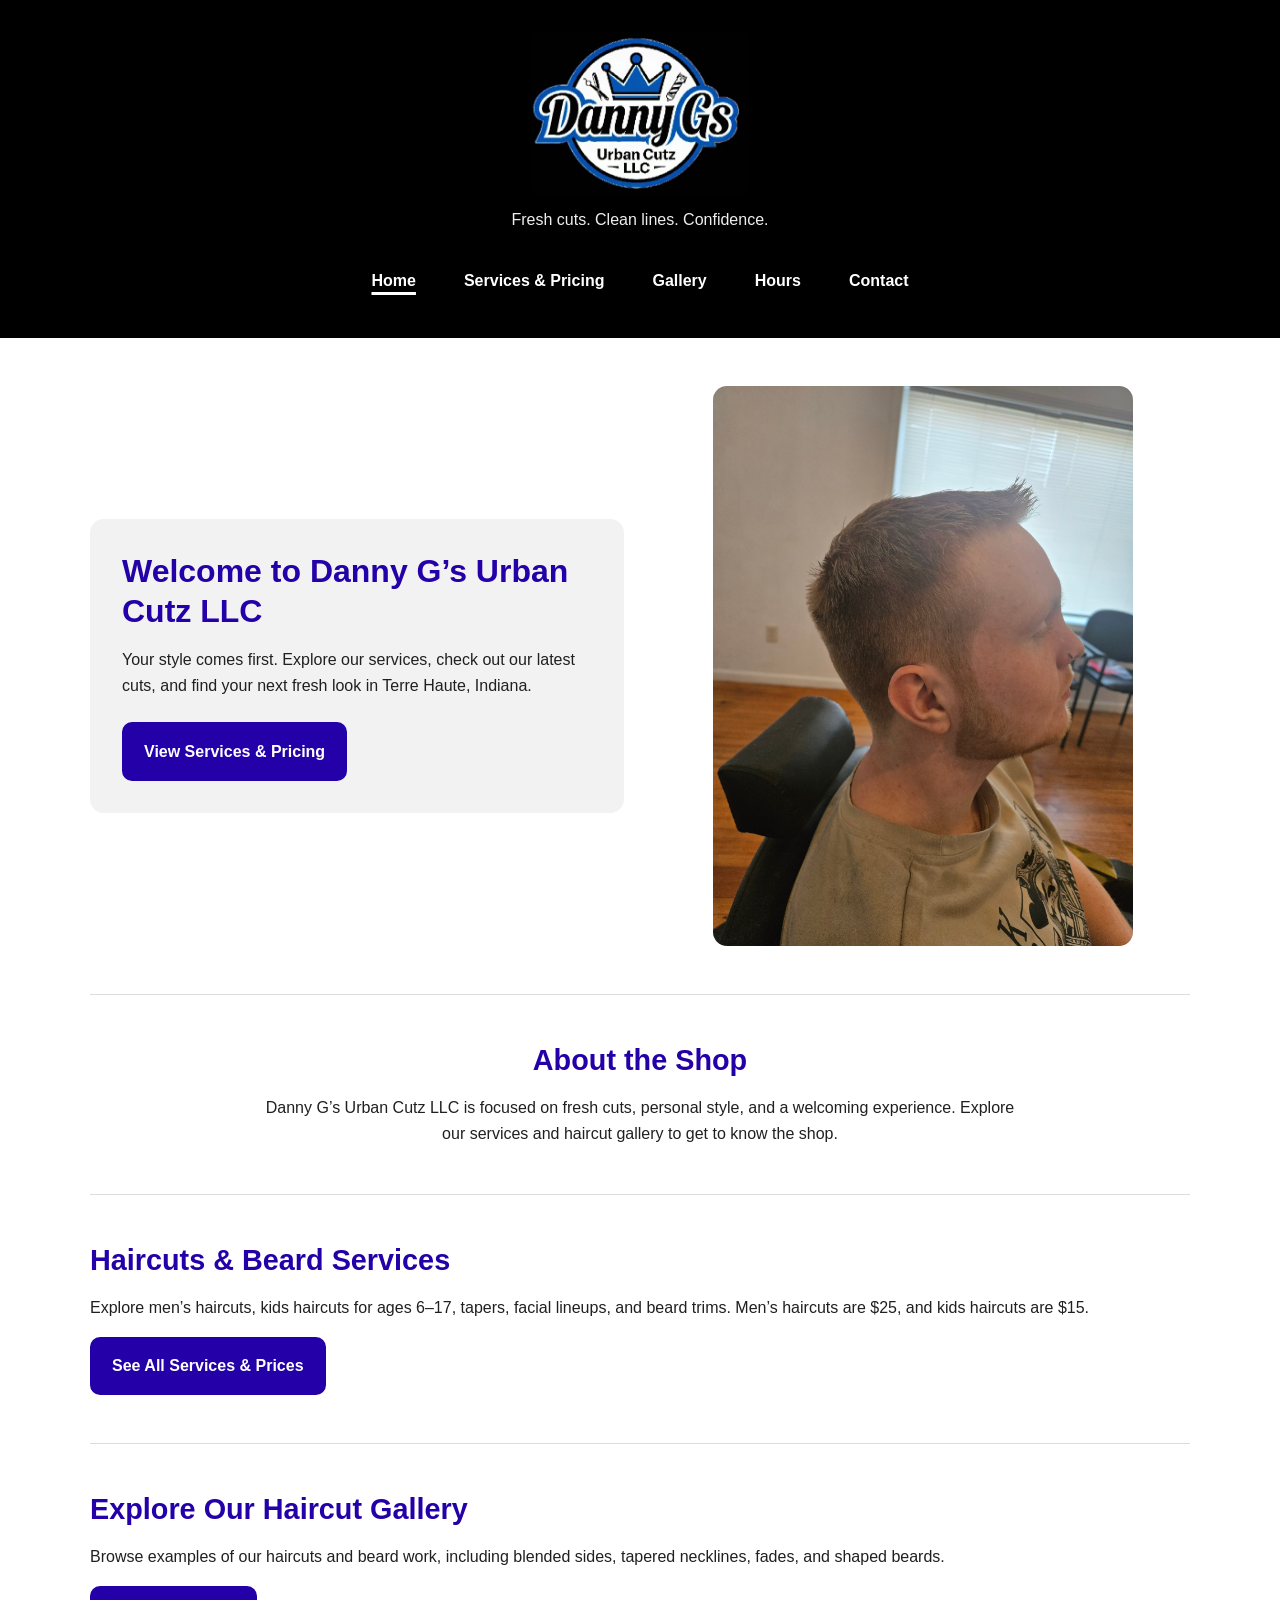
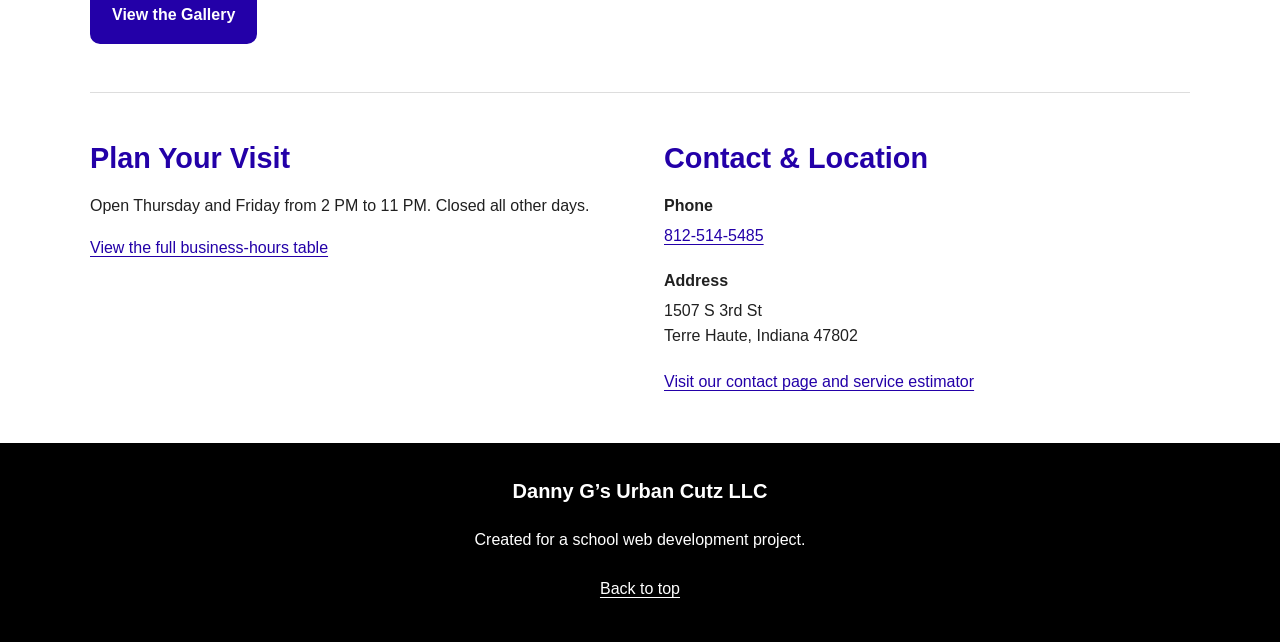
<file: index.html>
<!DOCTYPE html>
<html lang="en">
<head>
  <meta charset="UTF-8">
  <meta name="viewport" content="width=device-width, initial-scale=1.0">

  <meta
    name="description"
    content="Visit Danny G’s Urban Cutz LLC in Terre Haute, Indiana. Explore haircut and beard services, view our gallery, and find business hours and contact information."
  >

  <title>Danny G’s Urban Cutz LLC | Terre Haute Barbershop</title>

  <link rel="stylesheet" href="style.css">
</head>

<body>
  <a class="skip-link" href="#main-content">
    Skip to main content
  </a>

  <header class="site-header" id="top">
    <div class="container">
  <a class="brand-link" href="index.html">
    <img
      class="site-logo"
      src="danny-gs-barbershop-logo.jpg"
      alt="Danny G’s Urban Cutz LLC — Home"
      width="720"
      height="540"
    >
  </a>

      <p class="tagline">
        Fresh cuts. Clean lines. Confidence.
      </p>

      <nav aria-label="Main navigation">
        <ul class="nav-links">
          <li>
            <a href="index.html" aria-current="page">Home</a>
          </li>
          <li>
            <a href="services.html">Services &amp; Pricing</a>
          </li>
          <li>
            <a href="gallery.html">Gallery</a>
          </li>
          <li>
            <a href="hours.html">Hours</a>
          </li>
          <li>
            <a href="contact.html">Contact</a>
          </li>
        </ul>
      </nav>
    </div>
  </header>

  <main id="main-content" class="container" tabindex="-1">

    <section class="hero" aria-labelledby="welcome-heading">
      <div class="hero-content">
        <h1 id="welcome-heading">
          Welcome to Danny G’s Urban Cutz LLC
        </h1>

        <p>
          Your style comes first. Explore our services,
          check out our latest cuts, and find your next
          fresh look in Terre Haute, Indiana.
        </p>

        <a class="button" href="services.html">
          View Services &amp; Pricing
        </a>
      </div>

      <div class="hero-photo">
        <img
          src="terre-haute-barbershop-haircut-beard.jpg"
          alt="Side view of a short haircut with blended sides and a shaped beard"
          width="1080"
          height="1440"
        >
      </div>
    </section>

    <section class="about-section" aria-labelledby="about-heading">
      <h2 id="about-heading">About the Shop</h2>

      <p>
        Danny G’s Urban Cutz LLC is focused on fresh cuts,
        personal style, and a welcoming experience.
        Explore our services and haircut gallery to get
        to know the shop.
      </p>
    </section>

    <section aria-labelledby="services-heading">
      <h2 id="services-heading">Haircuts &amp; Beard Services</h2>

      <p>
        Explore men’s haircuts, kids haircuts for ages 6–17,
        tapers, facial lineups, and beard trims.
        Men’s haircuts are $25, and kids haircuts are $15.
      </p>

      <a class="button" href="services.html">
        See All Services &amp; Prices
      </a>
    </section>

    <section aria-labelledby="gallery-heading">
      <h2 id="gallery-heading">Explore Our Haircut Gallery</h2>

      <p>
        Browse examples of our haircuts and beard work,
        including blended sides, tapered necklines,
        fades, and shaped beards.
      </p>

      <a class="button" href="gallery.html">
        View the Gallery
      </a>
    </section>

    <div class="info-grid">
      <section aria-labelledby="hours-heading">
        <h2 id="hours-heading">Plan Your Visit</h2>

        <p>
          Open Thursday and Friday from 2 PM to 11 PM.
          Closed all other days.
        </p>

        <a href="hours.html">
          View the full business-hours table
        </a>
      </section>

      <section aria-labelledby="contact-heading">
        <h2 id="contact-heading">Contact &amp; Location</h2>

        <dl class="contact-list">
          <dt>Phone</dt>
          <dd>
            <a href="tel:+18125145485">812-514-5485</a>
          </dd>

          <dt>Address</dt>
          <dd>
            1507 S 3rd St<br>
            Terre Haute, Indiana 47802
          </dd>
        </dl>

        <a href="contact.html">
          Visit our contact page and service estimator
        </a>
      </section>
    </div>

  </main>

  <footer class="site-footer">
    <div class="container">
      <p>Danny G’s Urban Cutz LLC</p>
      <p>Created for a school web development project.</p>
      <a href="#top">Back to top</a>
    </div>
  </footer>
</body>
</html>
</file>
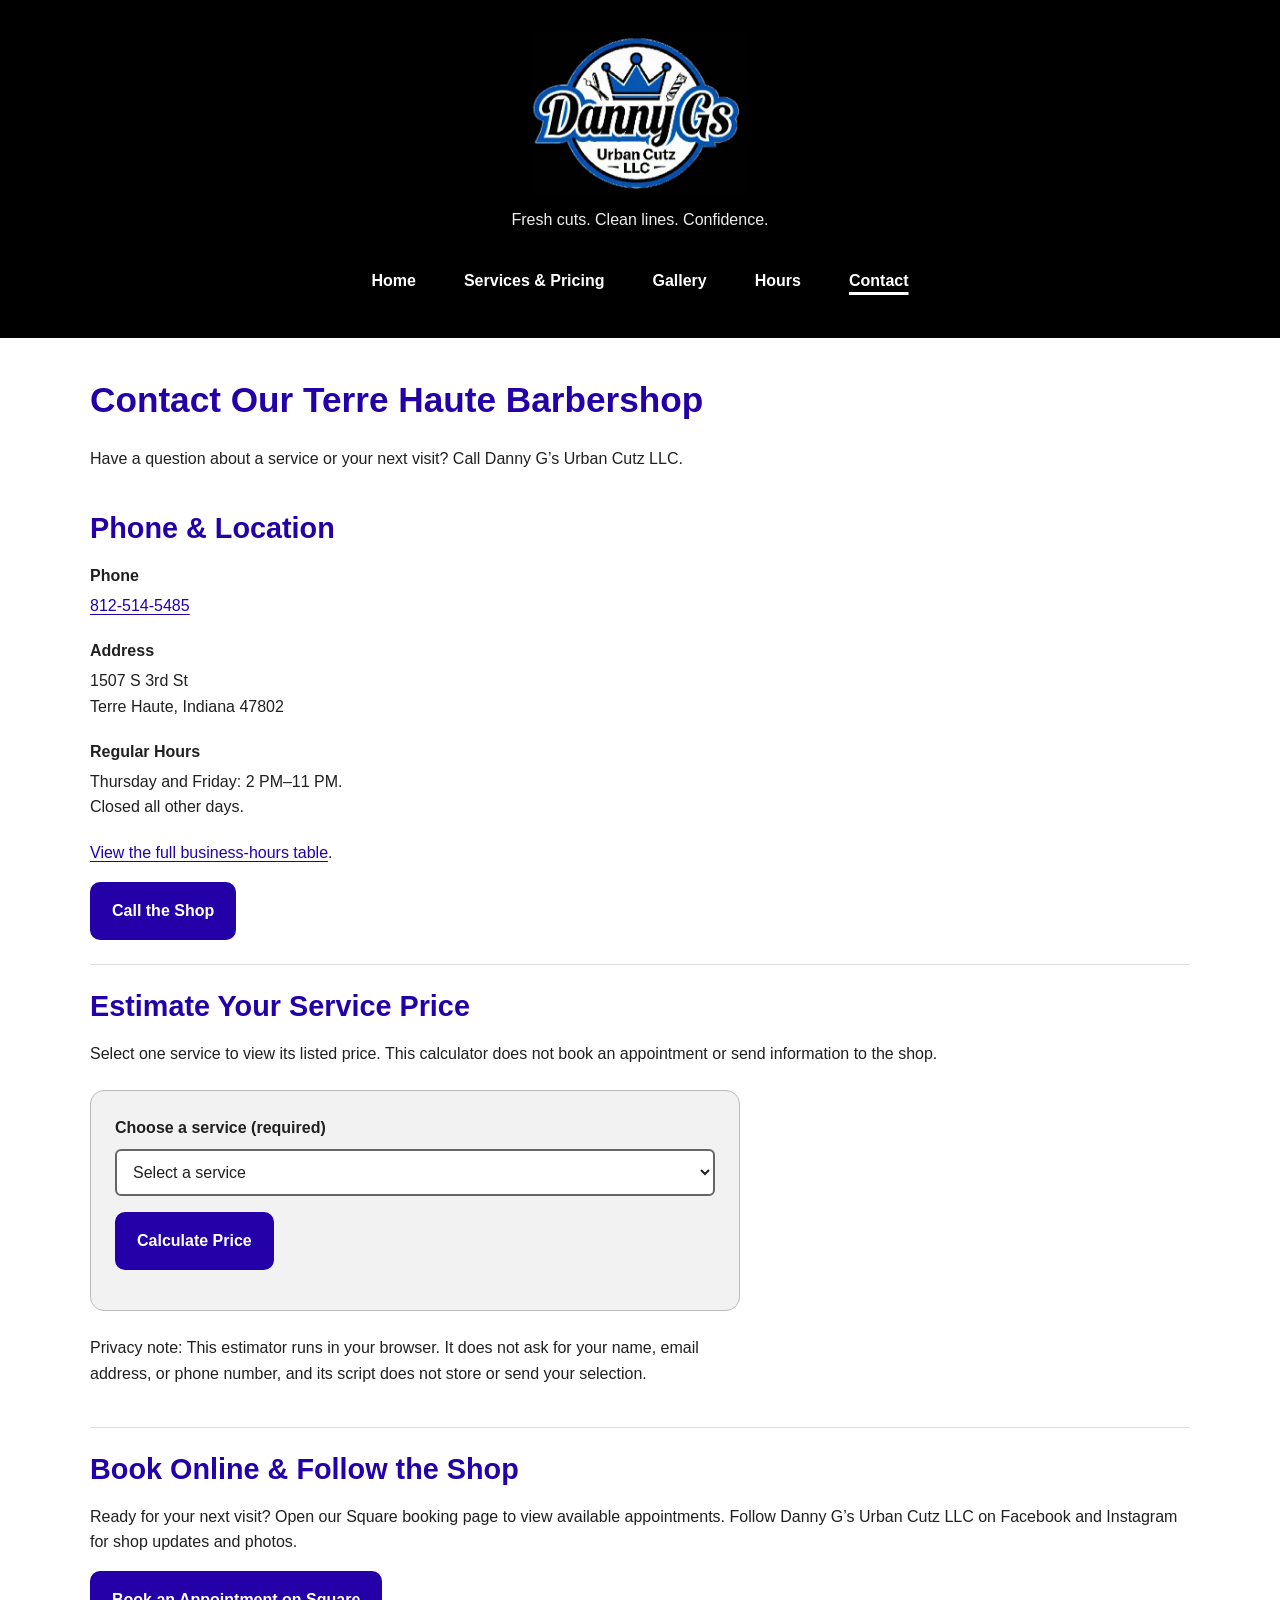
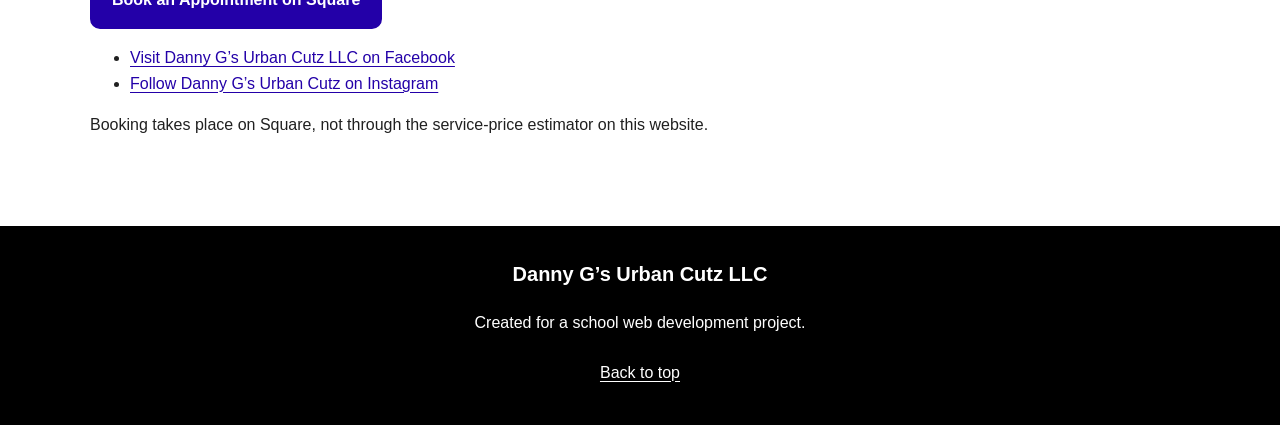
<file: contact.html>
<!DOCTYPE html>
<html lang="en">
<head>
  <meta charset="UTF-8">
  <meta name="viewport" content="width=device-width, initial-scale=1.0">

  <meta
    name="description"
    content="Contact Danny G’s Urban Cutz LLC at 812-514-5485. Find our Terre Haute location and estimate the price of a haircut or beard service."
  >

  <title>Contact &amp; Location | Danny G’s Urban Cutz LLC</title>

  <link rel="stylesheet" href="style.css">
  <script src="script.js" defer></script>
</head>

<body>
  <a class="skip-link" href="#main-content">
    Skip to main content
  </a>

  <header class="site-header" id="top">
    <div class="container">
      <a class="brand-link" href="index.html">
  <img
    class="site-logo"
    src="danny-gs-barbershop-logo.jpg"
    alt="Danny G’s Urban Cutz LLC — Home"
    width="720"
    height="540"
  >
</a>

      <p class="tagline">
        Fresh cuts. Clean lines. Confidence.
      </p>

      <nav aria-label="Main navigation">
        <ul class="nav-links">
          <li><a href="index.html">Home</a></li>
          <li>
            <a href="services.html">Services &amp; Pricing</a>
          </li>
          <li><a href="gallery.html">Gallery</a></li>
          <li><a href="hours.html">Hours</a></li>
          <li>
            <a href="contact.html" aria-current="page">Contact</a>
          </li>
        </ul>
      </nav>
    </div>
  </header>

  <main
    id="main-content"
    class="container page-content"
    tabindex="-1"
  >
    <h1>Contact Our Terre Haute Barbershop</h1>

    <p class="page-intro">
      Have a question about a service or your next visit?
      Call Danny G’s Urban Cutz LLC.
    </p>

    <section aria-labelledby="contact-heading">
      <h2 id="contact-heading">Phone &amp; Location</h2>

      <dl class="contact-list">
        <dt>Phone</dt>
        <dd>
          <a href="tel:+18125145485">812-514-5485</a>
        </dd>

        <dt>Address</dt>
        <dd>
          1507 S 3rd St<br>
          Terre Haute, Indiana 47802
        </dd>

        <dt>Regular Hours</dt>
        <dd>
          Thursday and Friday: 2 PM–11 PM.<br>
          Closed all other days.
        </dd>
      </dl>

      <p>
        <a href="hours.html">View the full business-hours table</a>.
      </p>

      <a class="button" href="tel:+18125145485">
        Call the Shop
      </a>
    </section>

    <section aria-labelledby="estimate-heading">
      <h2 id="estimate-heading">Estimate Your Service Price</h2>

      <p id="estimate-help">
        Select one service to view its listed price.
        This calculator does not book an appointment
        or send information to the shop.
      </p>

      <noscript>
        <p>
          This estimator requires JavaScript.
          You can also
          <a href="services.html">view all service prices</a>
          or call 812-514-5485.
        </p>
      </noscript>

      <form
        id="estimate-form"
        class="service-form"
        aria-describedby="estimate-help"
      >
        <label for="service">Choose a service (required)</label>

        <select
          id="service"
          name="service"
          required
          aria-describedby="service-error"
        >
          <option value="">Select a service</option>
          <option value="mens-haircut">Men’s Haircut</option>
          <option value="kids-haircut">
            Kids Haircut (ages 6–17)
          </option>
          <option value="taper">Taper</option>
          <option value="facial-lineup">Facial Lineup</option>
          <option value="beard-trim">Beard Trim</option>
        </select>

        <p id="service-error" class="field-error"></p>

        <button class="button" type="submit">
          Calculate Price
        </button>

        <p
          id="estimate-result"
          class="form-result"
          role="status"
          aria-atomic="true"
        ></p>
      </form>

      <p class="privacy-note">
        Privacy note: This estimator runs in your browser.
        It does not ask for your name, email address,
        or phone number, and its script does not store
        or send your selection.
      </p>
    </section>
    <section aria-labelledby="connect-heading">
      <h2 id="connect-heading">Book Online &amp; Follow the Shop</h2>

      <p>
        Ready for your next visit? Open our Square booking
        page to view available appointments. Follow
        Danny G’s Urban Cutz LLC on Facebook and Instagram
        for shop updates and photos.
      </p>

      <p>
        <a
          class="button"
          href="https://book.squareup.com/appointments/vdzvho76vbauix/location/L1RTPA82EG21F/services"
        >
          Book an Appointment on Square
        </a>
      </p>

      <ul>
        <li>
          <a
            href="https://www.facebook.com/profile.php?id=61588585024905"
          >
            Visit Danny G’s Urban Cutz LLC on Facebook
          </a>
        </li>

        <li>
          <a
            href="https://www.instagram.com/dannygsurbancutz?gwpx=N3ZheHJpNm80eGsx"
          >
            Follow Danny G’s Urban Cutz on Instagram
          </a>
        </li>
      </ul>

      <p>
        Booking takes place on Square, not through
        the service-price estimator on this website.
      </p>
    </section>
  </main>

  <footer class="site-footer">
    <div class="container">
      <p>Danny G’s Urban Cutz LLC</p>
      <p>Created for a school web development project.</p>
      <a href="#top">Back to top</a>
    </div>
  </footer>
</body>
</html>
</file>
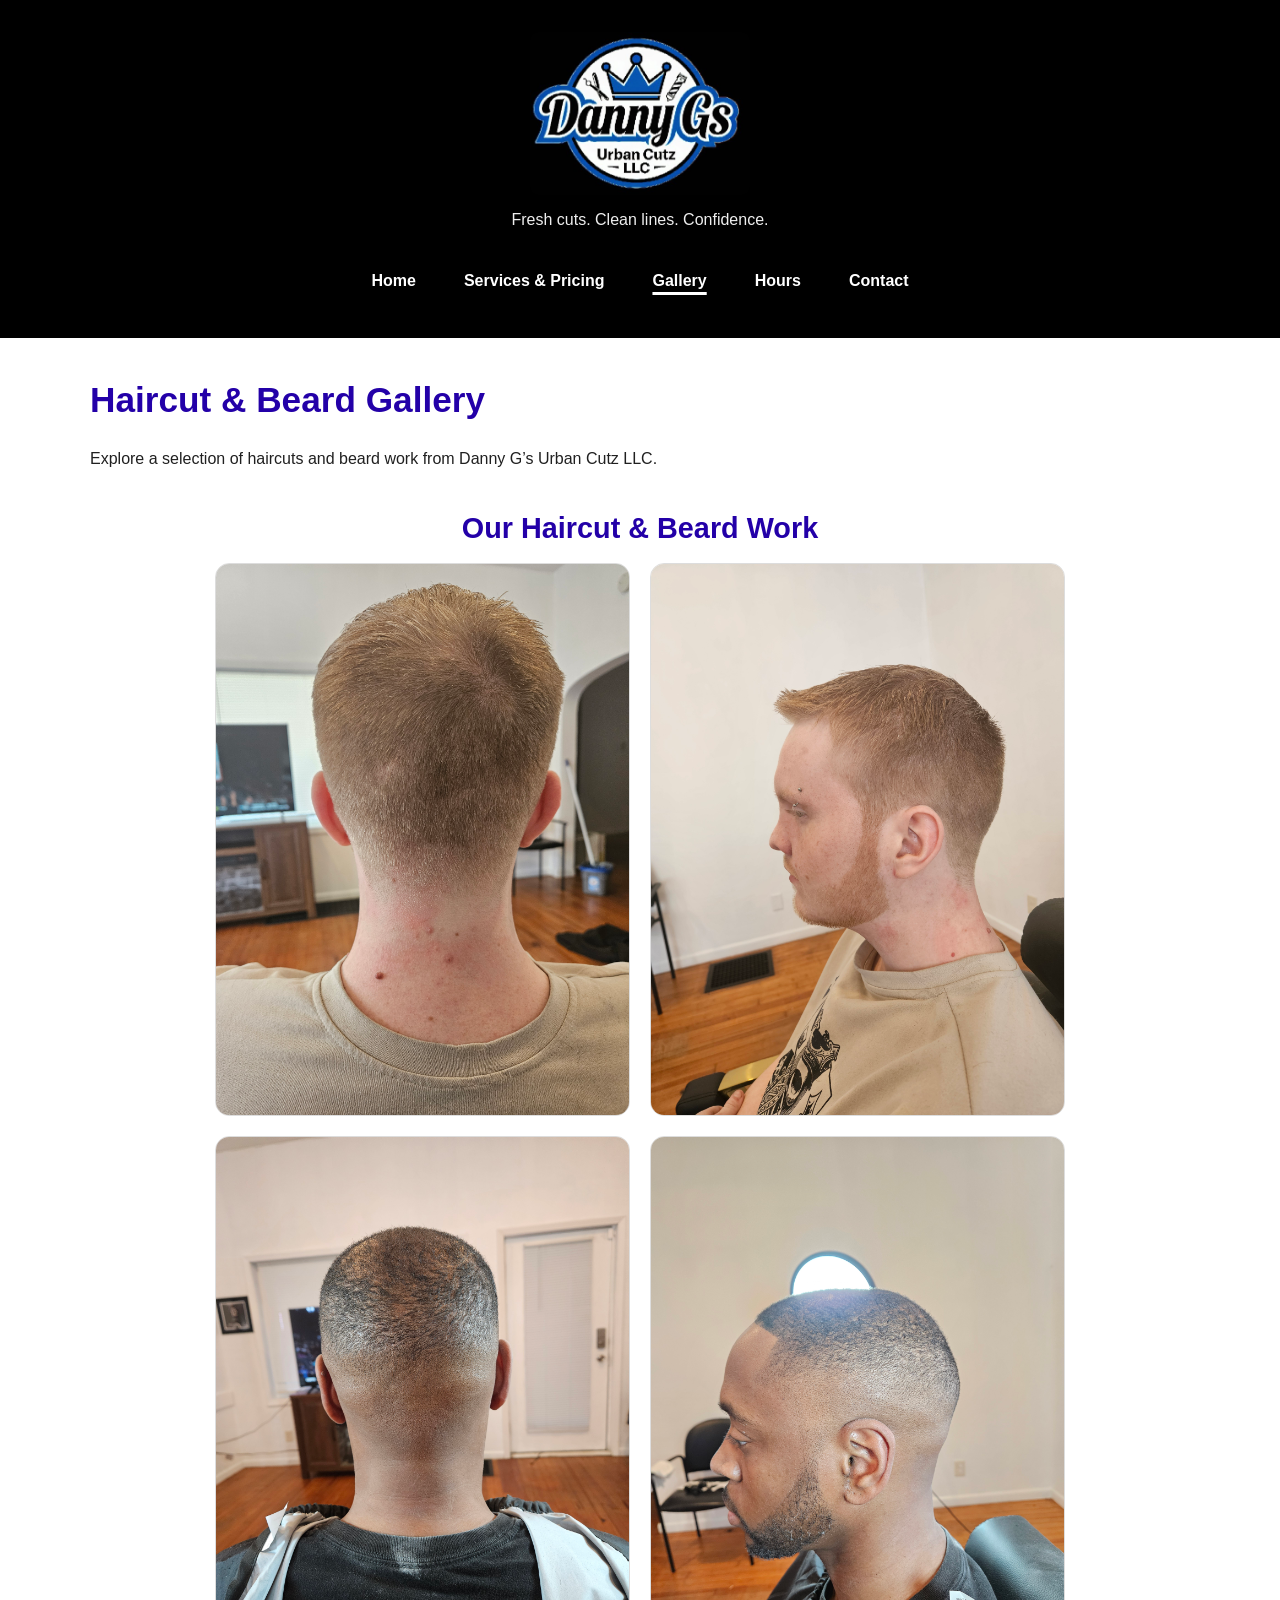
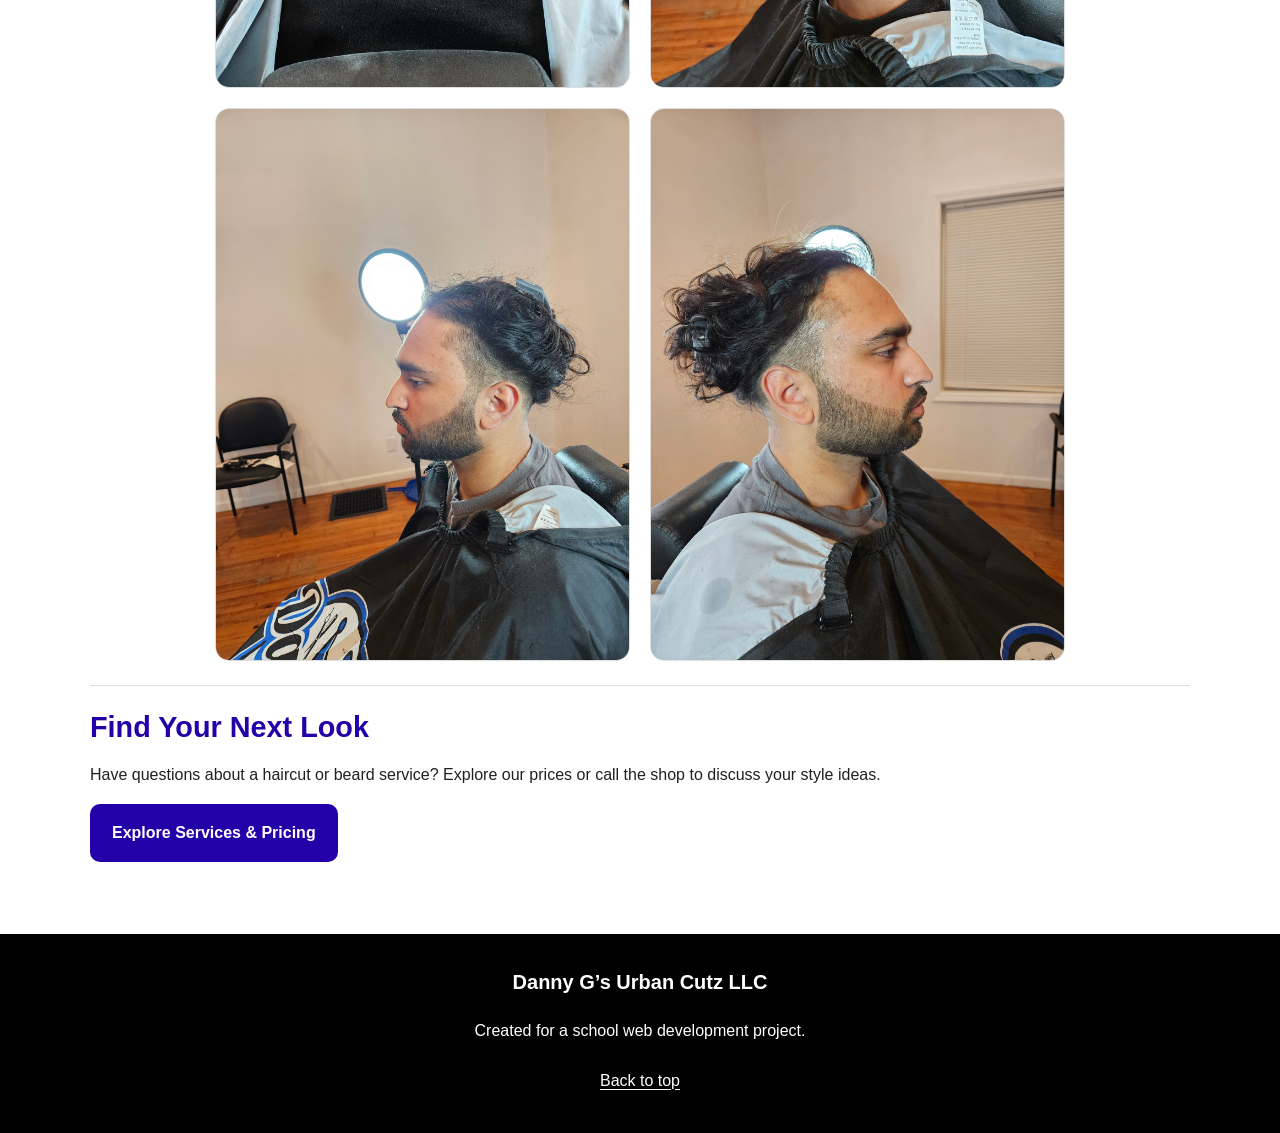
<file: gallery.html>
<!DOCTYPE html>
<html lang="en">
<head>
  <meta charset="UTF-8">
  <meta name="viewport" content="width=device-width, initial-scale=1.0">

  <meta
    name="description"
    content="Browse haircut and beard-work photos from Danny G’s Urban Cutz LLC in Terre Haute, Indiana, including fades, tapered cuts, and shaped beards."
  >

  <title>Haircut &amp; Beard Gallery | Danny G’s Urban Cutz LLC</title>

  <link rel="stylesheet" href="style.css">
</head>

<body>
  <a class="skip-link" href="#main-content">
    Skip to main content
  </a>

  <header class="site-header" id="top">
    <div class="container">
      <a class="brand-link" href="index.html">
  <img
    class="site-logo"
    src="danny-gs-barbershop-logo.jpg"
    alt="Danny G’s Urban Cutz LLC — Home"
    width="720"
    height="540"
  >
</a>

      <p class="tagline">
        Fresh cuts. Clean lines. Confidence.
      </p>

      <nav aria-label="Main navigation">
        <ul class="nav-links">
          <li><a href="index.html">Home</a></li>
          <li>
            <a href="services.html">Services &amp; Pricing</a>
          </li>
          <li>
            <a href="gallery.html" aria-current="page">Gallery</a>
          </li>
          <li><a href="hours.html">Hours</a></li>
          <li><a href="contact.html">Contact</a></li>
        </ul>
      </nav>
    </div>
  </header>

  <main
    id="main-content"
    class="container page-content"
    tabindex="-1"
  >
    <h1>Haircut &amp; Beard Gallery</h1>

    <p class="page-intro">
      Explore a selection of haircuts and beard work
      from Danny G’s Urban Cutz LLC.
    </p>

    <section id="gallery" aria-labelledby="gallery-heading">
      <h2 id="gallery-heading">Our Haircut &amp; Beard Work</h2>

      <div class="gallery-grid">
        <img
          src="barbershop-haircut-tapered-neckline.jpg"
          alt="Back view of a short haircut with a tapered neckline"
          width="1080"
          height="1440"
          loading="lazy"
        >

        <img
          src="barbershop-textured-haircut-blended-sides.jpg"
          alt="Side view of a short textured haircut with blended sides"
          width="1080"
          height="1440"
          loading="lazy"
        >

        <img
          src="barbershop-fade-haircut-back-view.jpg"
          alt="Back view of a close-cut fade blended down to the neckline"
          width="1080"
          height="1440"
          loading="lazy"
        >

        <img
          src="barbershop-fade-haircut-shaped-beard.jpg"
          alt="Side view of a close-cut fade with a defined hairline and shaped beard"
          width="1080"
          height="1440"
          loading="lazy"
        >

        <img
          src="barbershop-tapered-sides-beard.jpg"
          alt="Side view of longer hair clipped up above tapered sides and a shaped beard"
          width="1080"
          height="1440"
          loading="lazy"
        >

        <img
          src="barbershop-tapered-haircut-side-view.jpg"
          alt="Opposite side view of tapered sides with longer hair clipped up and a defined beard"
          width="1080"
          height="1440"
          loading="lazy"
        >
      </div>
    </section>

    <section aria-labelledby="next-look-heading">
      <h2 id="next-look-heading">Find Your Next Look</h2>

      <p>
        Have questions about a haircut or beard service?
        Explore our prices or call the shop to discuss
        your style ideas.
      </p>

      <a class="button" href="services.html">
        Explore Services &amp; Pricing
      </a>
    </section>
  </main>

  <footer class="site-footer">
    <div class="container">
      <p>Danny G’s Urban Cutz LLC</p>
      <p>Created for a school web development project.</p>
      <a href="#top">Back to top</a>
    </div>
  </footer>
</body>
</html>
</file>
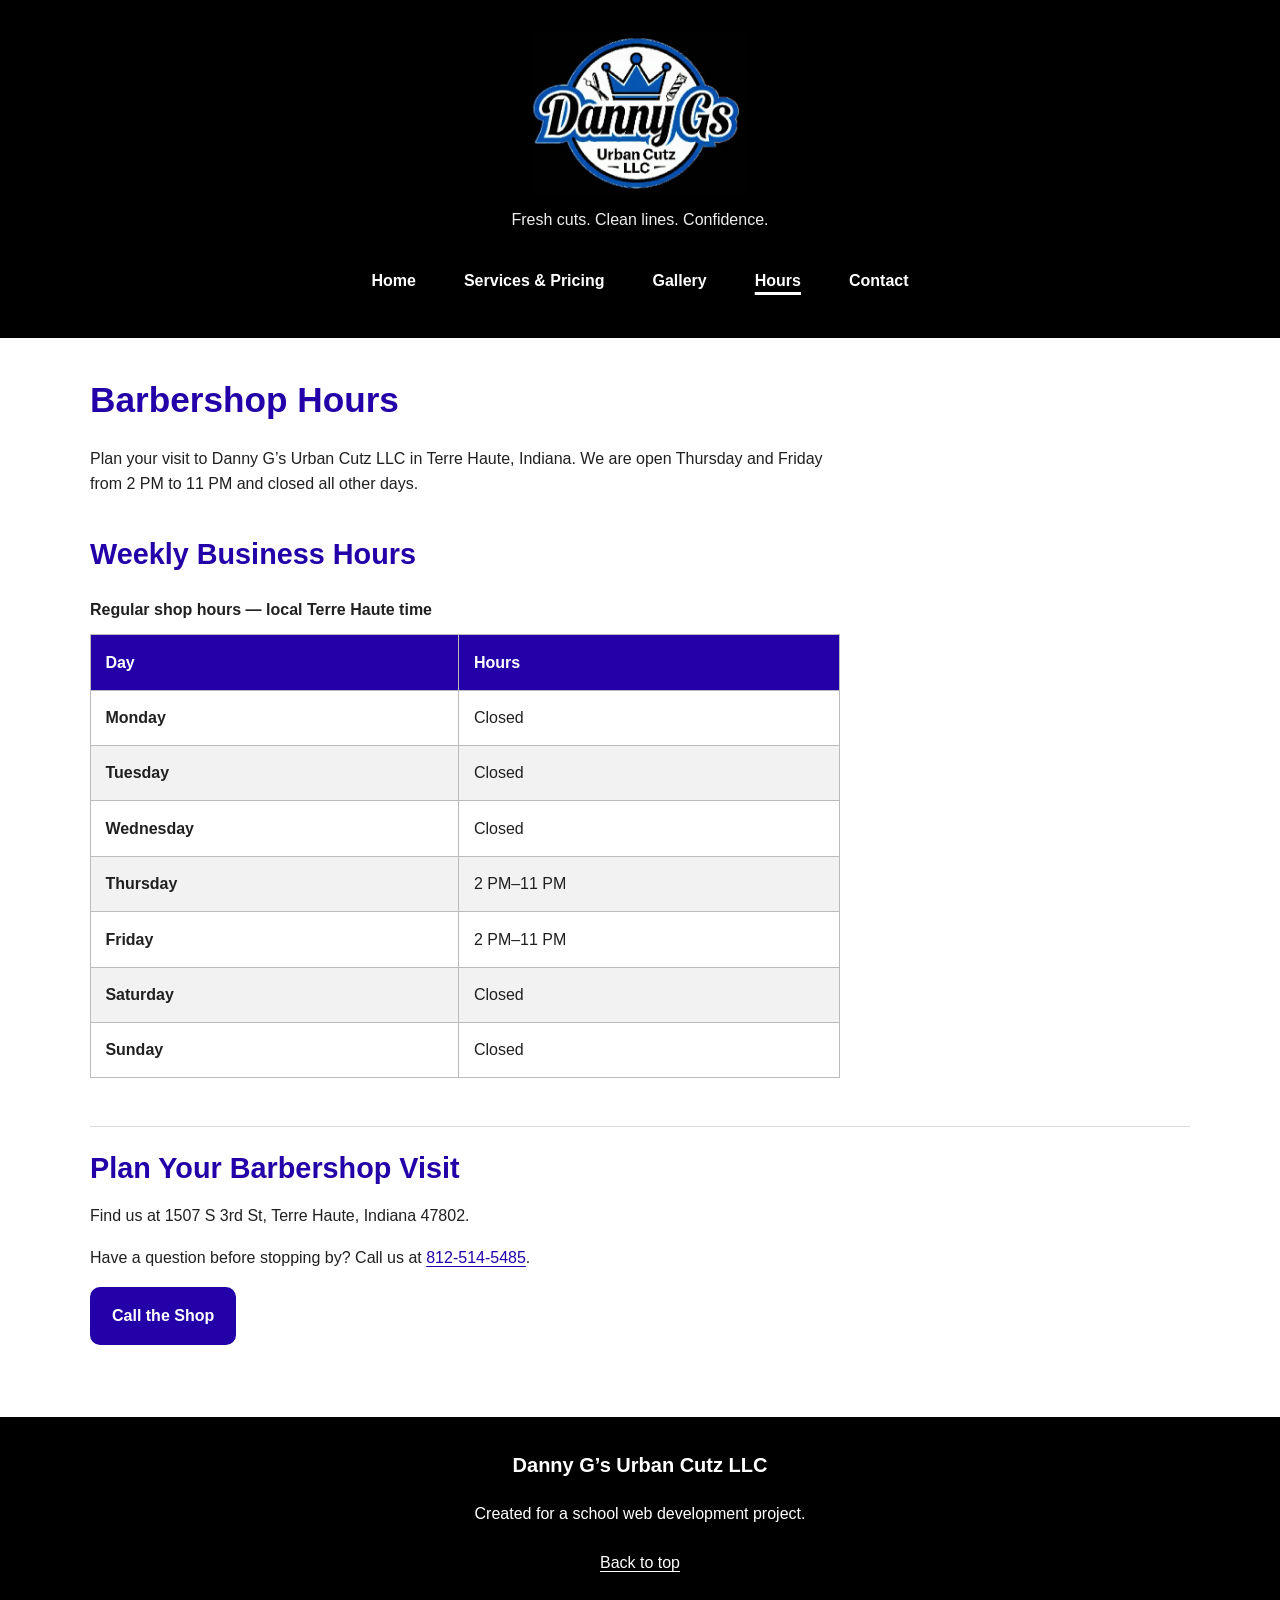
<file: hours.html>
<!DOCTYPE html>
<html lang="en">
<head>
  <meta charset="UTF-8">
  <meta name="viewport" content="width=device-width, initial-scale=1.0">

  <meta
    name="description"
    content="View Danny G’s Urban Cutz LLC business hours in Terre Haute, Indiana. Open Thursday and Friday from 2 PM to 11 PM."
  >

  <title>Barbershop Hours | Danny G’s Urban Cutz LLC</title>

  <link rel="stylesheet" href="style.css">
</head>

<body>
  <a class="skip-link" href="#main-content">
    Skip to main content
  </a>

  <header class="site-header" id="top">
    <div class="container">
      <a class="brand-link" href="index.html">
  <img
    class="site-logo"
    src="danny-gs-barbershop-logo.jpg"
    alt="Danny G’s Urban Cutz LLC — Home"
    width="720"
    height="540"
  >
</a>

      <p class="tagline">
        Fresh cuts. Clean lines. Confidence.
      </p>

      <nav aria-label="Main navigation">
        <ul class="nav-links">
          <li>
            <a href="index.html">Home</a>
          </li>
          <li>
            <a href="services.html">Services &amp; Pricing</a>
          </li>
          <li>
            <a href="gallery.html">Gallery</a>
          </li>
          <li>
            <a href="hours.html" aria-current="page">Hours</a>
          </li>
          <li>
            <a href="contact.html">Contact</a>
          </li>
        </ul>
      </nav>
    </div>
  </header>

  <main
    id="main-content"
    class="container page-content"
    tabindex="-1"
  >
    <h1>Barbershop Hours</h1>

    <p class="page-intro">
      Plan your visit to Danny G’s Urban Cutz LLC in
      Terre Haute, Indiana. We are open Thursday and
      Friday from 2 PM to 11 PM and closed all other days.
    </p>

    <section aria-labelledby="weekly-hours-heading">
      <h2 id="weekly-hours-heading">Weekly Business Hours</h2>

      <div class="table-wrapper">
        <table>
          <caption>
            Regular shop hours — local Terre Haute time
          </caption>

          <thead>
            <tr>
              <th scope="col">Day</th>
              <th scope="col">Hours</th>
            </tr>
          </thead>

          <tbody>
            <tr>
              <th scope="row">Monday</th>
              <td>Closed</td>
            </tr>
            <tr>
              <th scope="row">Tuesday</th>
              <td>Closed</td>
            </tr>
            <tr>
              <th scope="row">Wednesday</th>
              <td>Closed</td>
            </tr>
            <tr>
              <th scope="row">Thursday</th>
              <td>2 PM–11 PM</td>
            </tr>
            <tr>
              <th scope="row">Friday</th>
              <td>2 PM–11 PM</td>
            </tr>
            <tr>
              <th scope="row">Saturday</th>
              <td>Closed</td>
            </tr>
            <tr>
              <th scope="row">Sunday</th>
              <td>Closed</td>
            </tr>
          </tbody>
        </table>
      </div>
    </section>

    <section aria-labelledby="visit-heading">
      <h2 id="visit-heading">Plan Your Barbershop Visit</h2>

      <p>
        Find us at 1507 S 3rd St,
        Terre Haute, Indiana 47802.
      </p>

      <p>
        Have a question before stopping by?
        Call us at
        <a href="tel:+18125145485">812-514-5485</a>.
      </p>

      <a class="button" href="tel:+18125145485">
        Call the Shop
      </a>
    </section>
  </main>

  <footer class="site-footer">
    <div class="container">
      <p>Danny G’s Urban Cutz LLC</p>
      <p>Created for a school web development project.</p>
      <a href="#top">Back to top</a>
    </div>
  </footer>
</body>
</html>
</file>
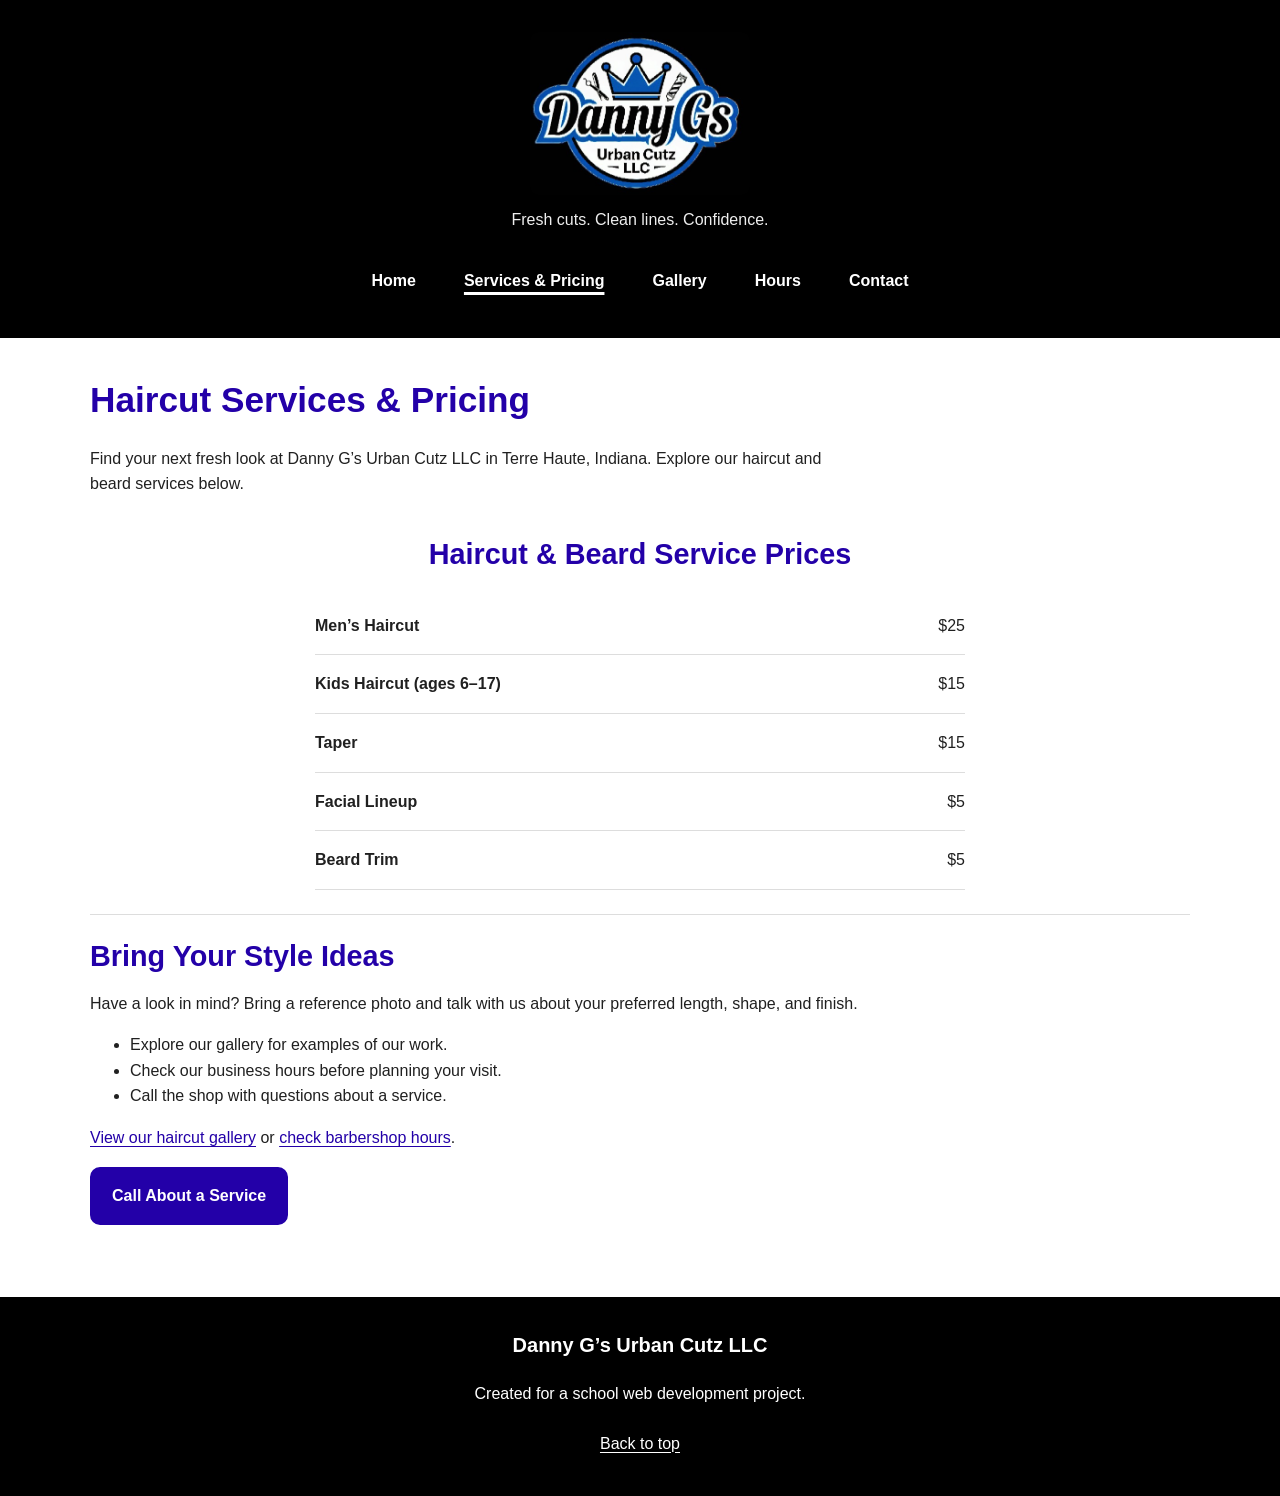
<file: services.html>
<!DOCTYPE html>
<html lang="en">
<head>
  <meta charset="UTF-8">
  <meta name="viewport" content="width=device-width, initial-scale=1.0">

  <meta
    name="description"
    content="Explore haircut and beard services at Danny G’s Urban Cutz LLC in Terre Haute, Indiana. View prices for haircuts, tapers, facial lineups, and beard trims."
  >

  <title>Haircut Services &amp; Prices | Danny G’s Urban Cutz LLC</title>

  <link rel="stylesheet" href="style.css">
</head>

<body>
  <a class="skip-link" href="#main-content">
    Skip to main content
  </a>

  <header class="site-header" id="top">
    <div class="container">
      <a class="brand-link" href="index.html">
  <img
    class="site-logo"
    src="danny-gs-barbershop-logo.jpg"
    alt="Danny G’s Urban Cutz LLC — Home"
    width="720"
    height="540"
  >
</a>

      <p class="tagline">
        Fresh cuts. Clean lines. Confidence.
      </p>

      <nav aria-label="Main navigation">
        <ul class="nav-links">
          <li><a href="index.html">Home</a></li>
          <li>
            <a href="services.html" aria-current="page">
              Services &amp; Pricing
            </a>
          </li>
          <li><a href="gallery.html">Gallery</a></li>
          <li><a href="hours.html">Hours</a></li>
          <li><a href="contact.html">Contact</a></li>
        </ul>
      </nav>
    </div>
  </header>

  <main
    id="main-content"
    class="container page-content"
    tabindex="-1"
  >
    <h1>Haircut Services &amp; Pricing</h1>

    <p class="page-intro">
      Find your next fresh look at Danny G’s Urban Cutz LLC
      in Terre Haute, Indiana. Explore our haircut and
      beard services below.
    </p>

    <section id="services" aria-labelledby="prices-heading">
      <h2 id="prices-heading">Haircut &amp; Beard Service Prices</h2>

      <dl class="price-list">
        <div class="price-row">
          <dt>Men’s Haircut</dt>
          <dd>$25</dd>
        </div>

        <div class="price-row">
          <dt>Kids Haircut (ages 6–17)</dt>
          <dd>$15</dd>
        </div>

        <div class="price-row">
          <dt>Taper</dt>
          <dd>$15</dd>
        </div>

        <div class="price-row">
          <dt>Facial Lineup</dt>
          <dd>$5</dd>
        </div>

        <div class="price-row">
          <dt>Beard Trim</dt>
          <dd>$5</dd>
        </div>
      </dl>
    </section>

    <section aria-labelledby="style-heading">
      <h2 id="style-heading">Bring Your Style Ideas</h2>

      <p>
        Have a look in mind? Bring a reference photo
        and talk with us about your preferred length,
        shape, and finish.
      </p>

      <ul>
        <li>Explore our gallery for examples of our work.</li>
        <li>Check our business hours before planning your visit.</li>
        <li>Call the shop with questions about a service.</li>
      </ul>

      <p>
        <a href="gallery.html">View our haircut gallery</a>
        or
        <a href="hours.html">check barbershop hours</a>.
      </p>

      <a class="button" href="tel:+18125145485">
        Call About a Service
      </a>
    </section>
  </main>

  <footer class="site-footer">
    <div class="container">
      <p>Danny G’s Urban Cutz LLC</p>
      <p>Created for a school web development project.</p>
      <a href="#top">Back to top</a>
    </div>
  </footer>
</body>
</html>
</file>
<file: style.css>
/* General page settings */
* {
  box-sizing: border-box;
}

body {
  margin: 0;
  background-color: #ffffff;
  color: #202020;
  font-family: Arial, Helvetica, sans-serif;
  font-size: 1rem;
  line-height: 1.6;
}

.container {
  width: 92%;
  max-width: 1100px;
  margin: 0 auto;
}

h1,
h2 {
  line-height: 1.25;
}

h2 {
  margin-top: 0;
  margin-bottom: 1rem;
  color: #2300a8;
  font-size: 1.8rem;
}

p {
  margin-top: 0;
}

a {
  color: #2300a8;
  text-underline-offset: 0.2em;
}

a:hover {
  text-decoration-thickness: 3px;
}

/* Visible keyboard focus */
a:focus-visible {
  outline: 3px solid #005fcc;
  outline-offset: 5px;
}

/* Skip navigation link */
.skip-link {
  position: absolute;
  top: -150px;
  left: 1rem;
  z-index: 100;
  padding: 0.8rem 1rem;
  background-color: #ffffff;
  color: #000000;
  font-weight: bold;
}

.skip-link:focus {
  top: 1rem;
  outline: 3px solid #005fcc;
}

/* Header and navigation */
.site-header {
  padding: 2rem 0;
  background-color: #000000;
  color: #ffffff;
  text-align: center;
}

.site-header h1 {
  margin: 0 0 0.5rem;
  font-size: 2.2rem;
}

.tagline {
  margin-bottom: 1.5rem;
  color: #eeeeee;
}

.nav-links {
  display: flex;
  flex-wrap: wrap;
  justify-content: center;
  gap: 0.75rem 1.5rem;
  margin: 0;
  padding: 0;
  list-style: none;
}

.nav-links a {
  display: inline-block;
  padding: 0.5rem;
  color: #ffffff;
  font-weight: bold;
  text-decoration: none;
}

.nav-links a:hover {
  text-decoration: underline;
}

.site-header a:focus-visible,
.site-footer a:focus-visible {
  outline-color: #ffffff;
}

/* Main content spacing */
main > section {
  padding: 3rem 0;
}

main > section + section {
  border-top: 1px solid #dddddd;
}

/* Welcome section */
.hero {
  display: grid;
  grid-template-columns: minmax(0, 1fr) minmax(0, 1fr);
  align-items: center;
  gap: 2rem;
}

.hero-content {
  padding: 2rem;
  border-radius: 14px;
  background-color: #f2f2f2;
}

.hero-content h2 {
  font-size: 2rem;
}

.hero-content p {
  margin-bottom: 1.5rem;
}

.button {
  display: inline-block;
  max-width: 100%;
  padding: 0.9rem 1.25rem;
  border: 2px solid #2300a8;
  border-radius: 10px;
  background-color: #2300a8;
  color: #ffffff;
  font-weight: bold;
  text-align: center;
  text-decoration: none;
}

.button:hover {
  border-color: #17006e;
  background-color: #17006e;
}

/* Temporary photo spaces */
.photo-placeholder {
  display: flex;
  align-items: center;
  justify-content: center;
  min-height: 180px;
  padding: 1.5rem;
  border: 1px solid #b8b8b8;
  border-radius: 14px;
  background-color: #dddddd;
  color: #303030;
  text-align: center;
}

.photo-placeholder p {
  margin: 0;
}

.hero-photo {
  min-height: 320px;
}

/* About section */
.about-section {
  text-align: center;
}

.about-section p {
  max-width: 750px;
  margin: 0 auto;
}

/* Services and prices */
#services h2,
#gallery h2,
.section-intro {
  text-align: center;
}

.price-list {
  max-width: 650px;
  margin: 1.5rem auto 0;
}

.price-row {
  display: flex;
  justify-content: space-between;
  align-items: baseline;
  gap: 1.5rem;
  padding: 1rem 0;
  border-bottom: 1px solid #dddddd;
}

.price-row dt {
  font-weight: bold;
}

.price-row dd {
  flex-shrink: 0;
  margin: 0;
}

/* Haircut gallery */
.section-intro {
  margin-bottom: 1.5rem;
}

.gallery-grid {
  display: grid;
  grid-template-columns: repeat(2, minmax(0, 1fr));
  gap: 1.25rem;
  max-width: 850px;
  margin: 0 auto;
}

/* Photo styling for when real images are added */
.gallery-grid img,
.hero-photo img {
  display: block;
  width: 100%;
  height: auto;
  border-radius: 14px;
}

/* Hours and contact information */
.info-grid {
  display: grid;
  grid-template-columns: minmax(0, 1fr) minmax(0, 1fr);
  gap: 3rem;
  padding: 3rem 0;
  border-top: 1px solid #dddddd;
}

.hours-list,
.contact-list {
  margin: 0;
}

.hours-list > div {
  display: flex;
  justify-content: space-between;
  gap: 1rem;
  padding: 0.5rem 0;
  border-bottom: 1px solid #eeeeee;
}

.hours-list dt,
.contact-list dt {
  font-weight: bold;
}

.hours-list dd {
  margin: 0;
  text-align: right;
}

.contact-list dd {
  margin: 0.25rem 0 1.25rem;
  overflow-wrap: anywhere;
}

/* Footer */
.site-footer {
  padding: 2rem 0;
  background-color: #000000;
  color: #ffffff;
  text-align: center;
}

.site-footer p:first-child {
  font-size: 1.25rem;
  font-weight: bold;
}

.site-footer a {
  display: inline-block;
  padding: 0.5rem;
  color: #ffffff;
}

/* Layout for tablets and phones */
@media (max-width: 700px) {
  .site-header h1 {
    font-size: 1.8rem;
  }

  .hero,
  .info-grid {
    grid-template-columns: 1fr;
    gap: 1.5rem;
  }

  .hero-content {
    padding: 1.5rem;
  }

  .hero-content h2 {
    font-size: 1.7rem;
  }

  .hero-photo {
    min-height: 240px;
  }

  main > section,
  .info-grid {
    padding: 2rem 0;
  }

  .nav-links {
    gap: 0.25rem 0.75rem;
  }
}

/* Single-column gallery on small phones */
@media (max-width: 450px) {
  .gallery-grid {
    grid-template-columns: 1fr;
  }

  h2 {
    font-size: 1.5rem;
  }

  .price-row {
    gap: 0.75rem;
  }

  .hours-list > div {
    flex-wrap: wrap;
  }
}

/* Display real photos without the placeholder styling */
.hero-photo {
  min-height: 0;
}

.hero-photo img {
  display: block;
  width: 100%;
  max-width: 420px;
  height: auto;
  margin: 0 auto;
  border-radius: 14px;
}

.gallery-grid {
  align-items: start;
}

.gallery-grid img {
  display: block;
  width: 100%;
  height: auto;
  border: 1px solid #dddddd;
  border-radius: 14px;
}

/* Shared branding for the multi-page website */
.brand-link {
  display: inline-flex;
  align-items: center;
  justify-content: center;
  gap: 0.75rem;
  min-height: 46px;
  max-width: 100%;
  margin-bottom: 0.75rem;
  color: #ffffff;
  font-size: 1.7rem;
  font-weight: bold;
  line-height: 1.3;
  text-decoration: none;
}

.brand-link:hover {
  text-decoration: underline;
}

/* Navigation targets and current-page indicator */
.nav-links a {
  min-width: 46px;
  min-height: 46px;
  padding: 0.75rem;
}

.nav-links a[aria-current="page"] {
  text-decoration: underline;
  text-decoration-thickness: 3px;
  text-underline-offset: 0.4em;
}

/* Content pages */
.page-content {
  min-height: 55vh;
  padding-top: 2.5rem;
  padding-bottom: 3rem;
}

.page-content > h1 {
  margin-top: 0;
  color: #2300a8;
  font-size: 2.2rem;
}

.page-content > section {
  padding: 1.5rem 0;
}

.page-intro {
  max-width: 750px;
}

/* Accessible data tables */
.table-wrapper {
  max-width: 750px;
  margin: 1.5rem 0;
  overflow-x: auto;
}

table {
  width: 100%;
  border-collapse: collapse;
  background-color: #ffffff;
}

caption {
  margin-bottom: 0.75rem;
  color: #202020;
  font-weight: bold;
  text-align: left;
}

th,
td {
  padding: 0.9rem;
  border: 1px solid #bbbbbb;
  text-align: left;
  vertical-align: top;
}

thead th {
  background-color: #2300a8;
  color: #ffffff;
}

tbody th {
  font-weight: bold;
}

tbody tr:nth-child(even) {
  background-color: #f2f2f2;
}

/* Focus indicators for links and future form controls */
button:focus-visible,
input:focus-visible,
select:focus-visible,
textarea:focus-visible {
  outline: 3px solid #005fcc;
  outline-offset: 4px;
}

@media (max-width: 450px) {
  .brand-link {
    font-size: 1.3rem;
  }

  .page-content > h1 {
    font-size: 1.8rem;
  }

  th,
  td {
    padding: 0.65rem;
  }
}

/* Service estimator form */
.service-form {
  max-width: 650px;
  margin: 1.5rem 0;
  padding: 1.5rem;
  border: 1px solid #bbbbbb;
  border-radius: 14px;
  background-color: #f2f2f2;
}

.service-form label {
  display: block;
  margin-bottom: 0.5rem;
  font-weight: bold;
}

.service-form select {
  display: block;
  width: 100%;
  min-height: 46px;
  padding: 0.75rem;
  border: 2px solid #666666;
  border-radius: 6px;
  background-color: #ffffff;
  color: #202020;
  font: inherit;
}

.service-form select[aria-invalid="true"] {
  border-color: #a00018;
}

.service-form button {
  min-height: 46px;
  font: inherit;
  font-weight: bold;
  cursor: pointer;
}

.field-error {
  margin: 0.5rem 0 1rem;
  color: #a00018;
  font-weight: bold;
}

.form-result:not(:empty) {
  margin: 1.25rem 0 0;
  padding: 1rem;
  border-left: 4px solid #2300a8;
  background-color: #ffffff;
}

.privacy-note {
  max-width: 650px;
}

/* Homepage main heading */
.hero-content h1 {
  margin: 0 0 1rem;
  color: #2300a8;
  font-size: 2rem;
  line-height: 1.25;
}

@media (max-width: 700px) {
  .hero-content h1 {
    font-size: 1.7rem;
  }
}

/* Linked barbershop logo */
.site-logo {
  display: block;
  width: 220px;
  max-width: 100%;
  height: auto;
  border-radius: 8px;
}

@media (max-width: 450px) {
  .site-logo {
    width: 180px;
  }
}
</file>
